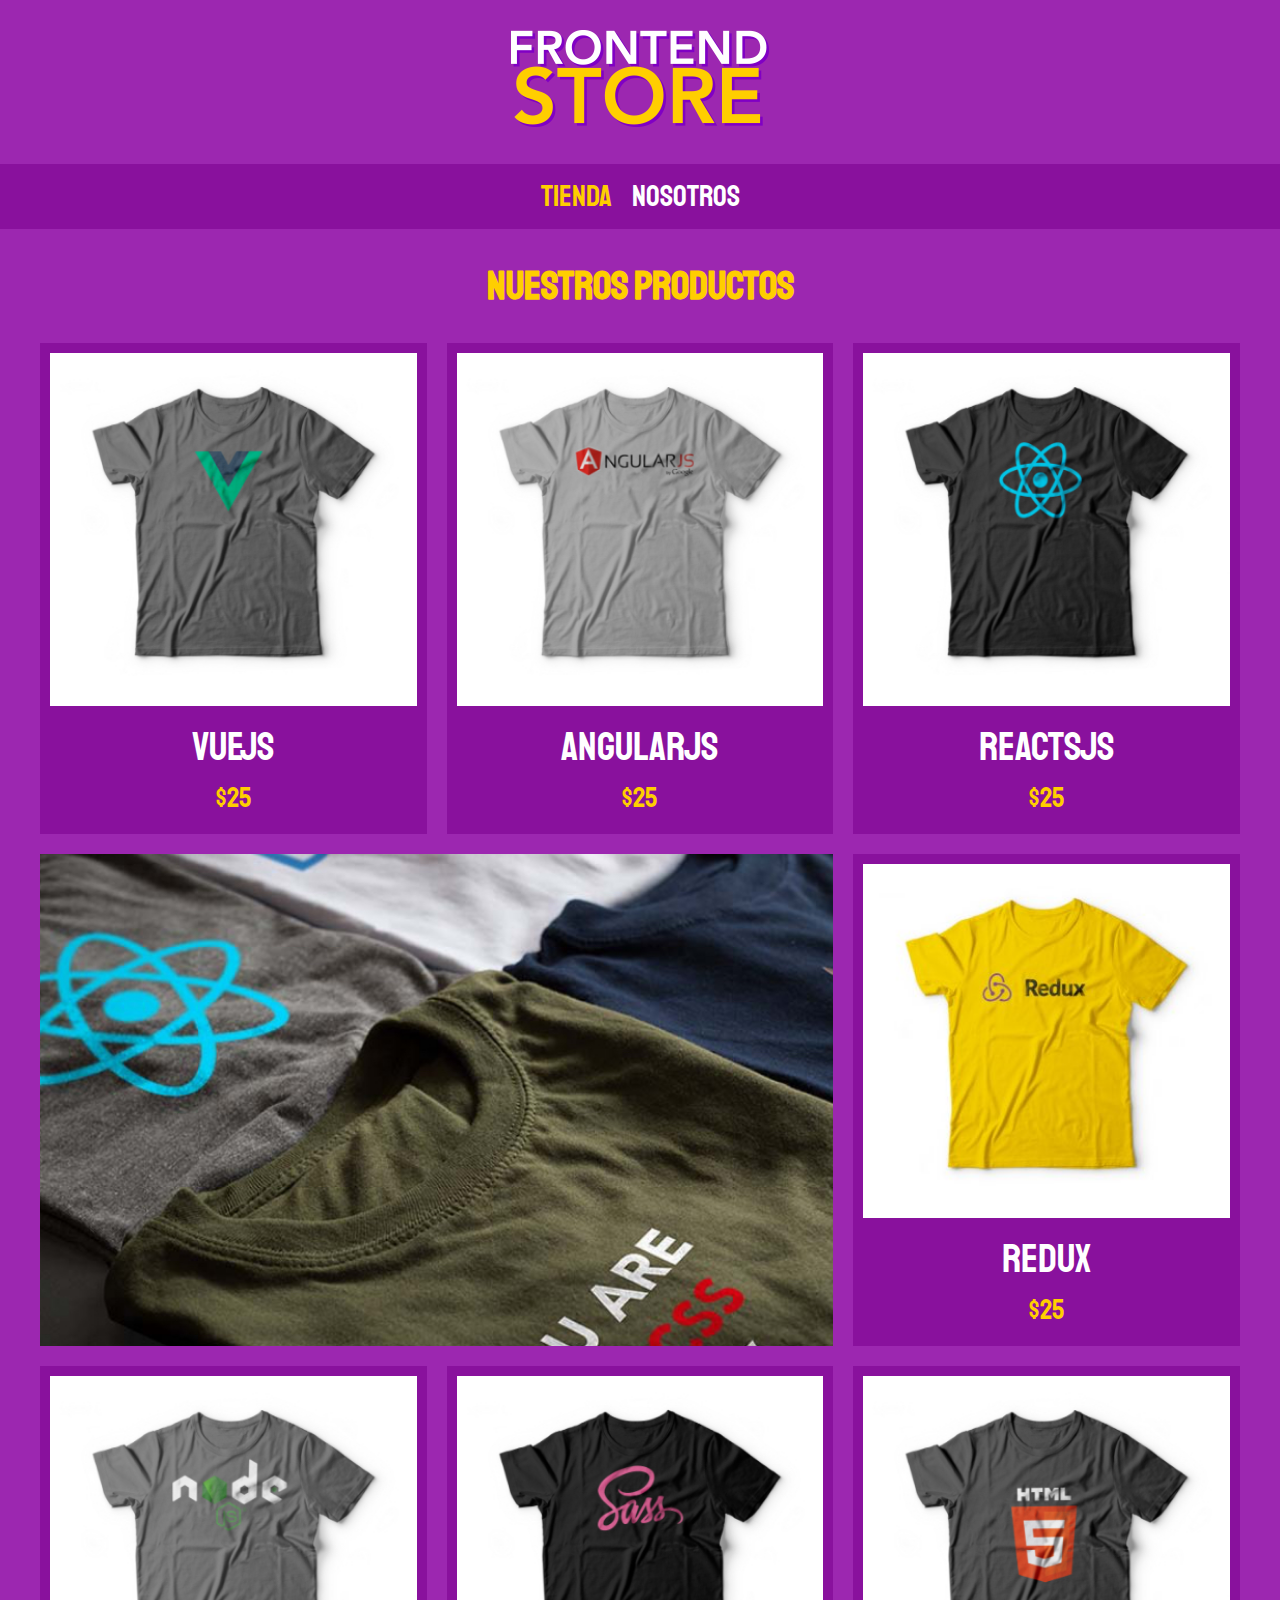
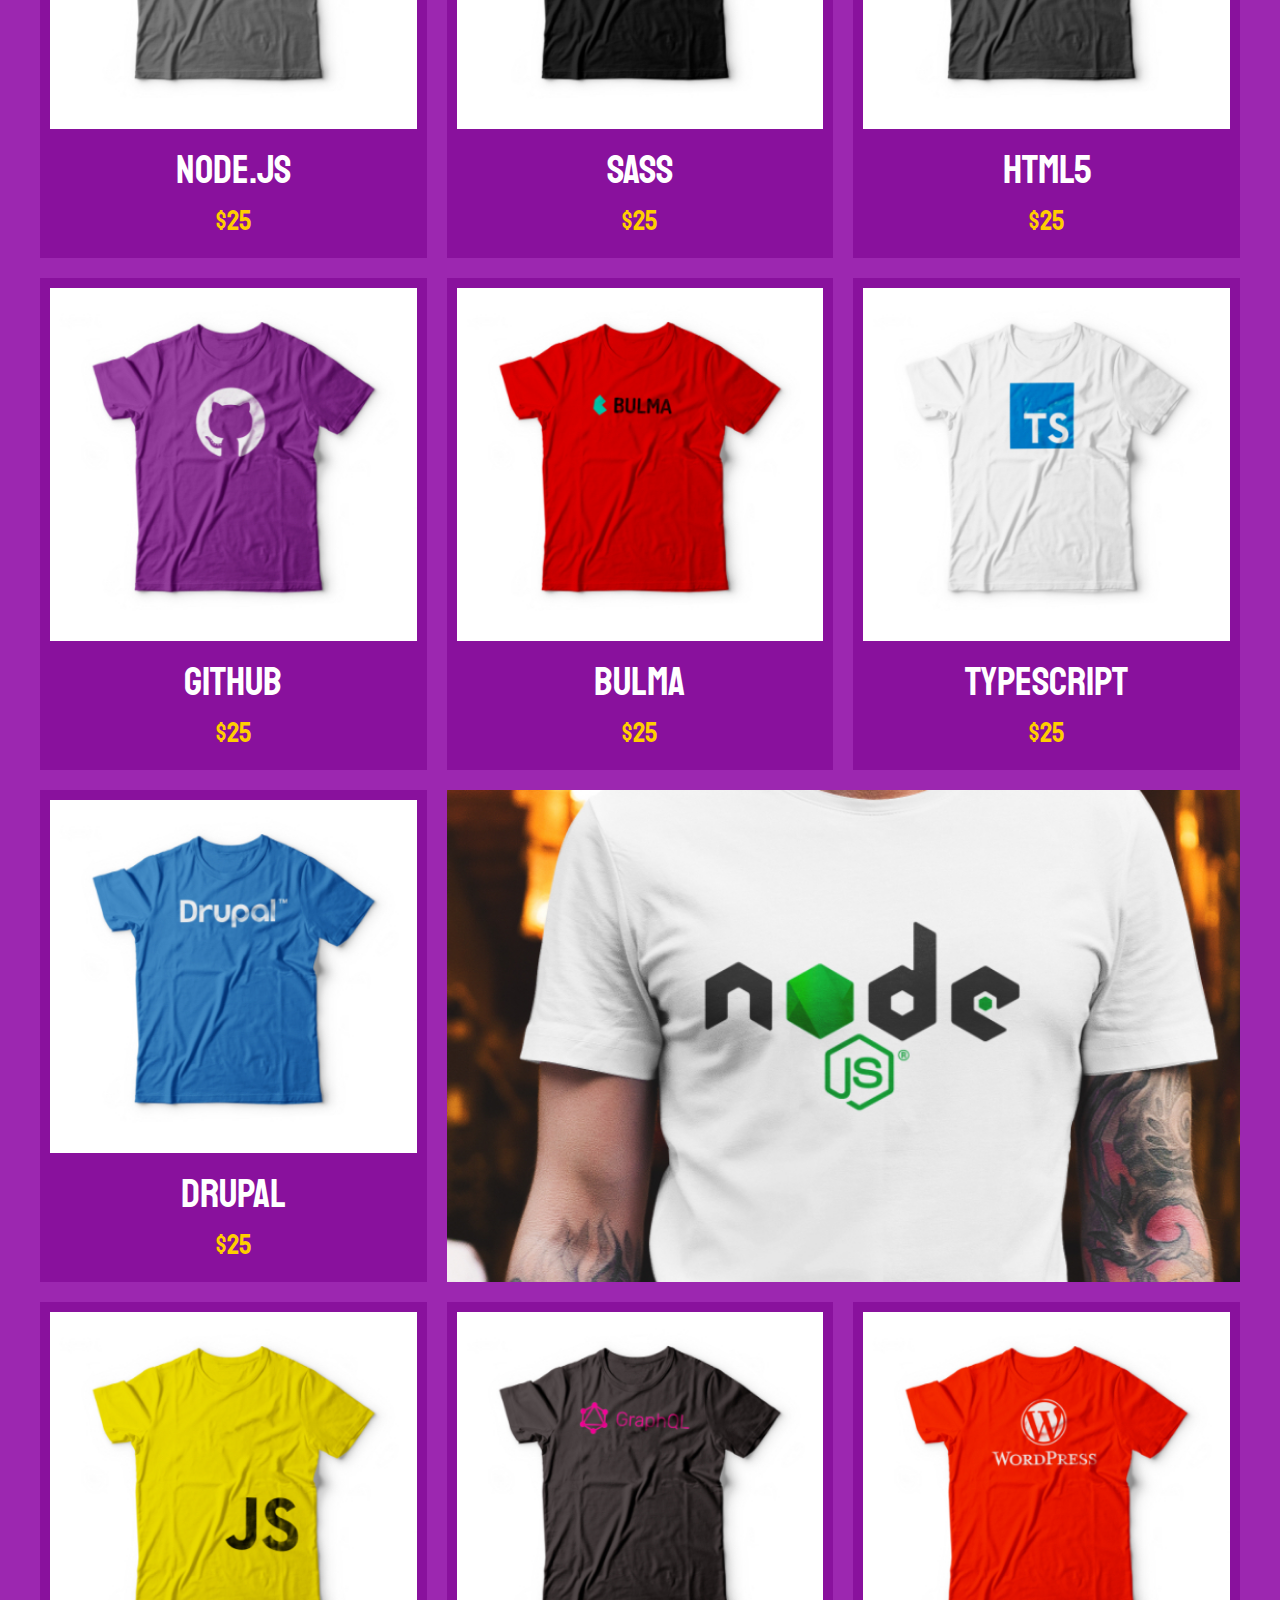
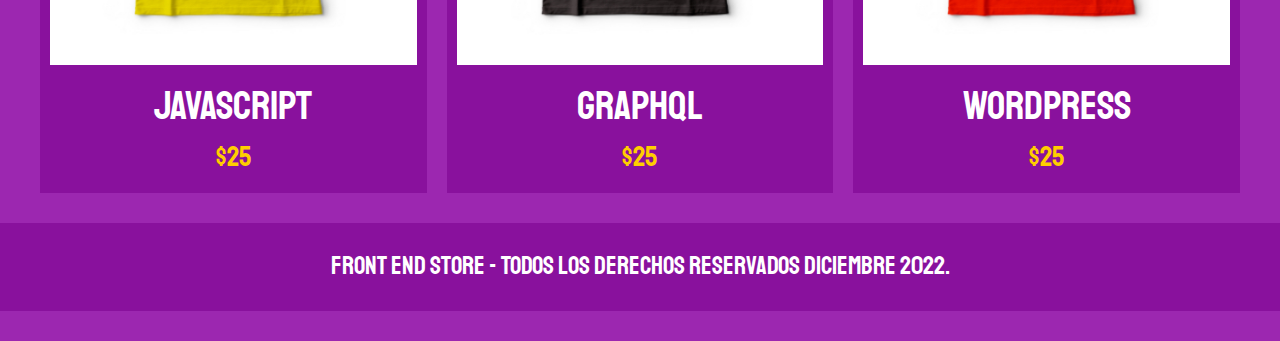
<file: index.html>
<!DOCTYPE html>
<html lang="en">
<head>
    <meta charset="UTF-8">
    <meta http-equiv="X-UA-Compatible" content="IE=edge">
    <meta name="viewport" content="width=device-width, initial-scale=1.0">
    
    <!-- Normalize -->
    <link rel="preload" href="css/normalize.css" as="style">
    <link rel="stylesheet" href="css/normalize.css">
    
    <!-- Google Fonts -->
    <link rel="preconnect" href="https://fonts.googleapis.com">
    <link rel="preconnect" href="https://fonts.gstatic.com" crossorigin>
    <link href="https://fonts.googleapis.com/css2?family=Staatliches&display=swap" rel="stylesheet">
    
    <!--Style Page  -->
    <link rel="preload" href="css/style.css" as="style">
    <link rel="stylesheet" href="css/style.css">
    
    <title>Clothing Store</title>
</head>
<body>
    <header class="encabezado">
        <a href="index.html">
            <img class="encabezado__logo" src="img/logo.png" alt="Logotipo">
        </a>
    </header>

    <nav class="navegacion">
        <a class="navegacion__enlace navegacion__enlace--principal" href="#">Tienda</a>
        <a class="navegacion__enlace" href="nosotros.html">Nosotros</a>
   </nav>

   <main class="contenedor">
        <h1>Nuestros Productos</h1>
        <div class="gridProductos">
            <div class="producto">
                <a href="producto.html">
                    <img class="producto__imagen" src="img/1.jpg" alt="Imagen Camiseta">
                </a>
                <div class="producto__informacion">
                    <p class="producto__nombre">vuejs</p>
                    <p class="producto__precio">$25</p>
                </div>
            </div>

            <div class="producto">
                <a href="producto.html">
                    <img class="producto__imagen" src="img/2.jpg" alt="Imagen Camiseta">
                </a>
                <div class="producto__informacion">
                    <p class="producto__nombre">angularjs</p>
                    <p class="producto__precio">$25</p>
                </div>
            </div>

            <div class="producto">
                <a href="producto.html">
                    <img class="producto__imagen" src="img/3.jpg" alt="Imagen Camiseta">
                </a>
                <div class="producto__informacion">
                    <p class="producto__nombre">reactsjs</p>
                    <p class="producto__precio">$25</p>
                </div>
            </div>

            <div class="producto">
                <a href="producto.html">
                    <img class="producto__imagen" src="img/4.jpg" alt="Imagen Camiseta">
                </a>
                <div class="producto__informacion">
                    <p class="producto__nombre">redux</p>
                    <p class="producto__precio">$25</p>
                </div>
            </div>

            <div class="producto">
                <a href="producto.html">
                    <img class="producto__imagen" src="img/5.jpg" alt="Imagen Camiseta">
                </a>
                <div class="producto__informacion">
                    <p class="producto__nombre">node.js</p>
                    <p class="producto__precio">$25</p>
                </div>
            </div>

            <div class="producto">
                <a href="producto.html">
                    <img class="producto__imagen" src="img/6.jpg" alt="Imagen Camiseta">
                </a>
                <div class="producto__informacion">
                    <p class="producto__nombre">sass</p>
                    <p class="producto__precio">$25</p>
                </div>
            </div>

            <div class="producto">
                <a href="producto.html">
                    <img class="producto__imagen" src="img/7.jpg" alt="Imagen Camiseta">
                </a>
                <div class="producto__informacion">
                    <p class="producto__nombre">html5</p>
                    <p class="producto__precio">$25</p>
                </div>
            </div>

            <div class="producto">
                <a href="producto.html">
                    <img class="producto__imagen" src="img/8.jpg" alt="Imagen Camiseta">
                </a>
                <div class="producto__informacion">
                    <p class="producto__nombre">github</p>
                    <p class="producto__precio">$25</p>
                </div>
            </div>

            <div class="producto">
                <a href="producto.html">
                    <img class="producto__imagen" src="img/9.jpg" alt="Imagen Camiseta">
                </a>
                <div class="producto__informacion">
                    <p class="producto__nombre">bulma</p>
                    <p class="producto__precio">$25</p>
                </div>
            </div>

            <div class="producto">
                <a href="producto.html">
                    <img class="producto__imagen" src="img/10.jpg" alt="Imagen Camiseta">
                </a>
                <div class="producto__informacion">
                    <p class="producto__nombre">typescript</p>
                    <p class="producto__precio">$25</p>
                </div>
            </div>

            <div class="producto">
                <a href="producto.html">
                    <img class="producto__imagen" src="img/11.jpg" alt="Imagen Camiseta">
                </a>
                <div class="producto__informacion">
                    <p class="producto__nombre">drupal</p>
                    <p class="producto__precio">$25</p>
                </div>
            </div>

            <div class="producto">
                <a href="producto.html">
                    <img class="producto__imagen" src="img/12.jpg" alt="Imagen Camiseta">
                </a>
                <div class="producto__informacion">
                    <p class="producto__nombre">javascript</p>
                    <p class="producto__precio">$25</p>
                </div>
            </div>

            <div class="producto">
                <a href="producto.html">
                    <img class="producto__imagen" src="img/13.jpg" alt="Imagen Camiseta">
                </a>
                <div class="producto__informacion">
                    <p class="producto__nombre">graphql</p>
                    <p class="producto__precio">$25</p>
                </div>
            </div>

            <div class="producto">
                <a href="producto.html">
                    <img class="producto__imagen" src="img/14.jpg" alt="Imagen Camiseta">
                </a>
                <div class="producto__informacion">
                    <p class="producto__nombre">wordpress</p>
                    <p class="producto__precio">$25</p>
                </div>
            </div>
            <!-- Productos -->
            <div class="grafico grafico--camisas"></div>
            <div class="grafico grafico--node"></div>

        </div>
   </main>

   <footer class="piepagina">
    <p class="piepagina__texto">front end store - todos los derechos reservados diciembre 2022.</p>
   </footer>
</body>
</html>
</file>
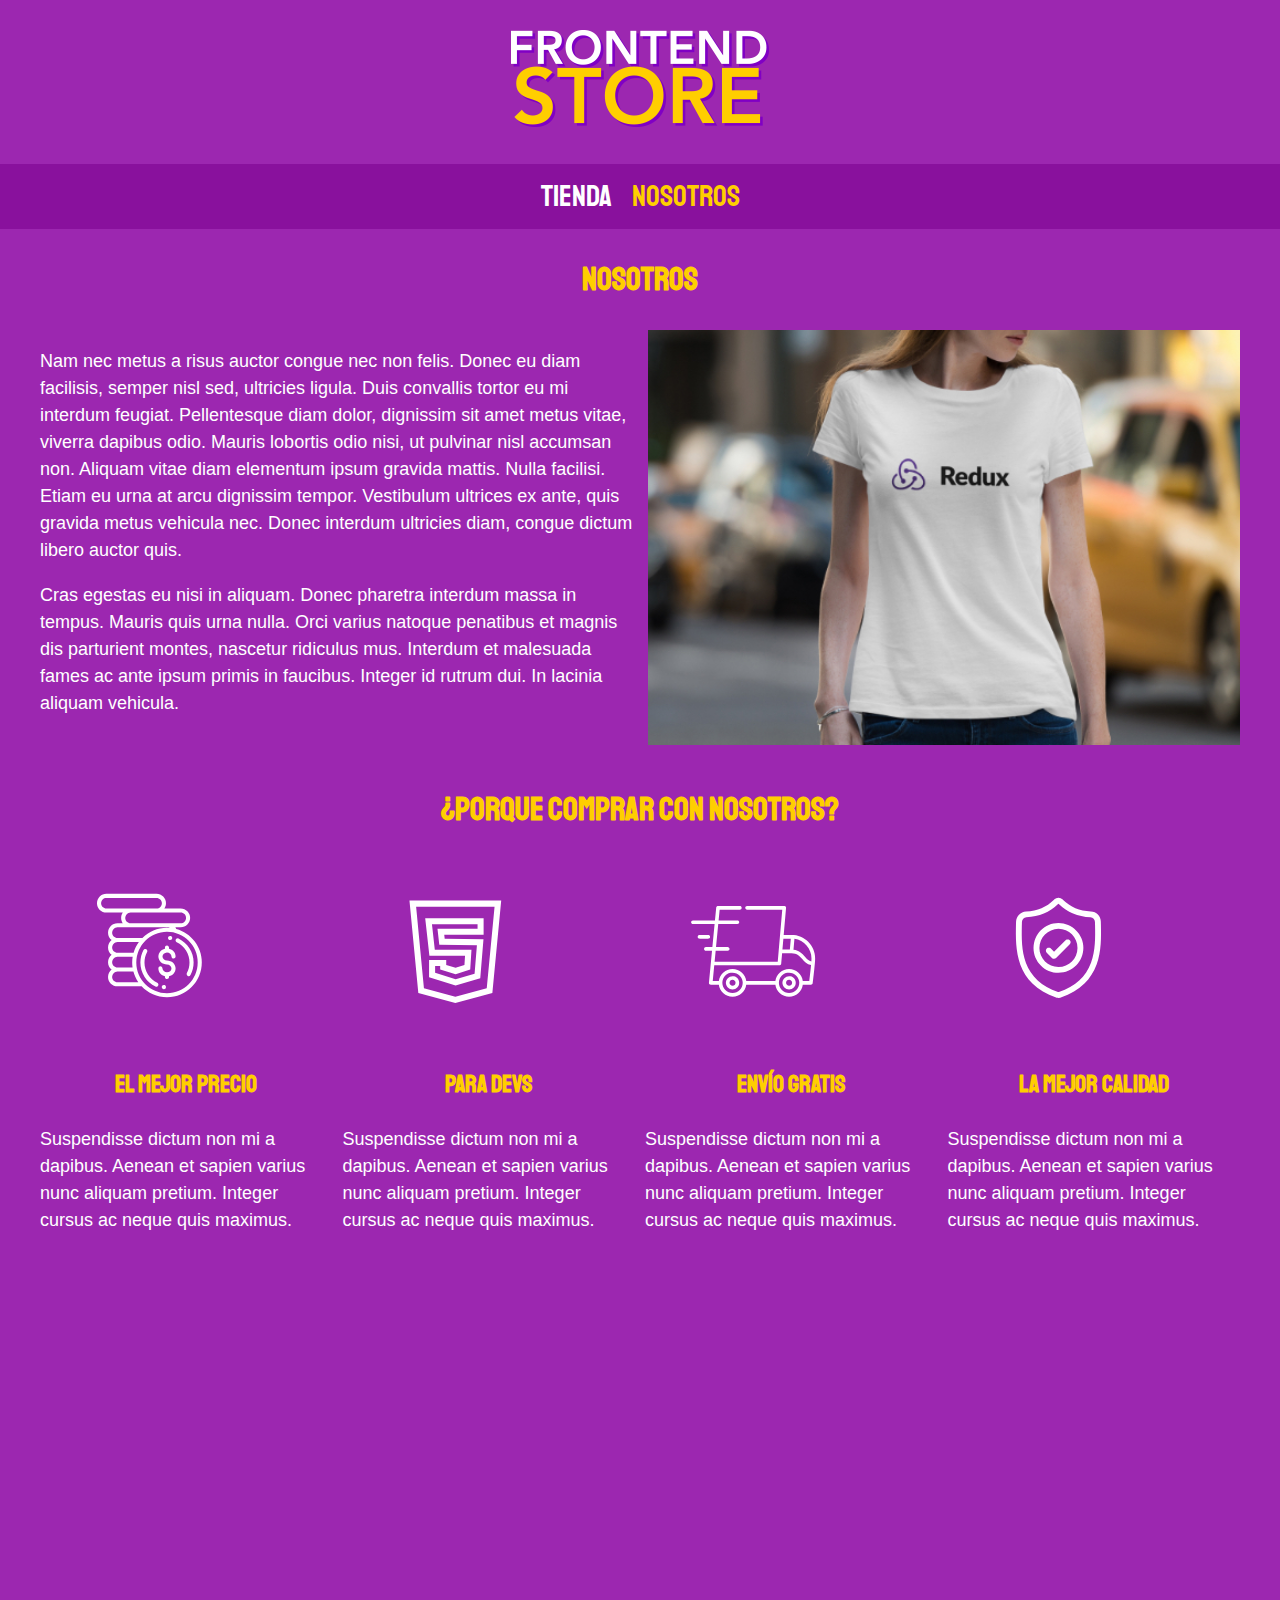
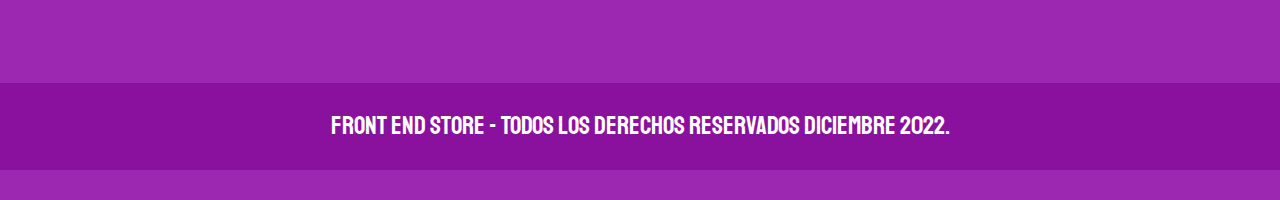
<file: nosotros.html>
<!DOCTYPE html>
<html lang="en">
<head>
    <meta charset="UTF-8">
    <meta http-equiv="X-UA-Compatible" content="IE=edge">
    <meta name="viewport" content="width=device-width, initial-scale=1.0">
    
    <!-- Normalize -->
    <link rel="preload" href="css/normalize.css" as="style">
    <link rel="stylesheet" href="css/normalize.css">
    
    <!-- Google Fonts -->
    <link rel="preconnect" href="https://fonts.googleapis.com">
    <link rel="preconnect" href="https://fonts.gstatic.com" crossorigin>
    <link href="https://fonts.googleapis.com/css2?family=Staatliches&display=swap" rel="stylesheet">
    
    <!--Style Page  -->
    <link rel="preload" href="css/style.css" as="style">
    <link rel="stylesheet" href="css/style.css">
    
    <title>Clothing Store</title>
</head>
<body>
    <header class="encabezado">
        <a href="index.html">
            <img class="encabezado__logo" src="img/logo.png" alt="Logotipo">
        </a>
    </header>

    <nav class="navegacion">
        <a class="navegacion__enlace" href="index.html">Tienda</a>
        <a class="navegacion__enlace navegacion__enlace--principal" href="nosotros.html">Nosotros</a>
   </nav>

   <main class="contenedor">
        <h2>nosotros</h2>
        <div class="gridNosotros">
          
            <img class="gridNosotros--imagen" src="img/nosotros.jpg" alt="icono_nosotros">
            <div class="gridNosotros--texto">
                <p>
                    Nam nec metus a risus auctor congue nec non felis. Donec eu diam facilisis, 
                    semper nisl sed, ultricies ligula. Duis convallis tortor eu mi interdum feugiat. 
                    Pellentesque diam dolor, dignissim sit amet metus vitae, viverra dapibus odio.
                     Mauris lobortis odio nisi, ut pulvinar nisl accumsan non. Aliquam vitae diam elementum 
                     ipsum gravida mattis. Nulla facilisi. Etiam eu urna at arcu dignissim tempor. Vestibulum 
                     ultrices ex ante, quis gravida metus vehicula nec. Donec interdum ultricies diam, congue dictum libero auctor quis.
                </p>    
                <p>
                    Cras egestas eu nisi in aliquam. Donec pharetra interdum massa in tempus. 
                     Mauris quis urna nulla. Orci varius natoque penatibus et magnis dis parturient montes,
                    nascetur ridiculus mus. Interdum et malesuada fames ac ante ipsum primis in faucibus.
                    Integer id rutrum dui. In lacinia aliquam vehicula. 
                </p>
            </div>
         </div>
   </main>

   <section class="contenedor">
        <h2>
            ¿Porque comprar con nosotros?   
            
        </h2>
        
        
        <div class="bloques">
            <div class="bloque">
                <div class="bloque--imagen">
                    <img src="img/icono_1.png" alt="icono_mejorPrecio">
                </div>
                <div class="bloque--texto">
                    <h3>el mejor precio</h3>
                    <p>
                        Suspendisse dictum non mi a dapibus. Aenean et sapien varius nunc aliquam pretium.
                        Integer cursus ac neque quis maximus. 
                    </p>
                </div>
            </div>

            <div class="bloque">
                <div class="bloque--imagen">
                    <img src="img/icono_2.png" alt="icono_html">
                </div>
                <div class="bloque--texto">
                    <h3>para devs</h3>
                    <p>
                        Suspendisse dictum non mi a dapibus. Aenean et sapien varius nunc aliquam pretium.
                        Integer cursus ac neque quis maximus.
                </div>
            </div>
            
            <div class="bloque">
                <div class="bloque--imagen">
                    <img src="img/icono_3.png" alt="icono_gratis">
                </div>
                <div class="bloque--texto">
                    <h3>envío gratis</h3>
                    <p>
                        Suspendisse dictum non mi a dapibus. Aenean et sapien varius nunc aliquam pretium.
                        Integer cursus ac neque quis maximus.
                </div>
            </div>
            
            <div class="bloque">
                <div class="bloque--imagen">
                    <img src="img/icono_4.png" alt="icono_mejorCalidad">
                </div>
                <div class="bloque--texto">
                    <h3>la mejor calidad</h3>
                    <p>
                        Suspendisse dictum non mi a dapibus. Aenean et sapien varius nunc aliquam pretium.
                        Integer cursus ac neque quis maximus.
                </div>
            </div>
    </div>
      
        
    
   </section>
   

   <footer class="piepagina">
    <p class="piepagina__texto">front end store - todos los derechos reservados diciembre 2022.</p>
   </footer>
</body>
</html>
</file>
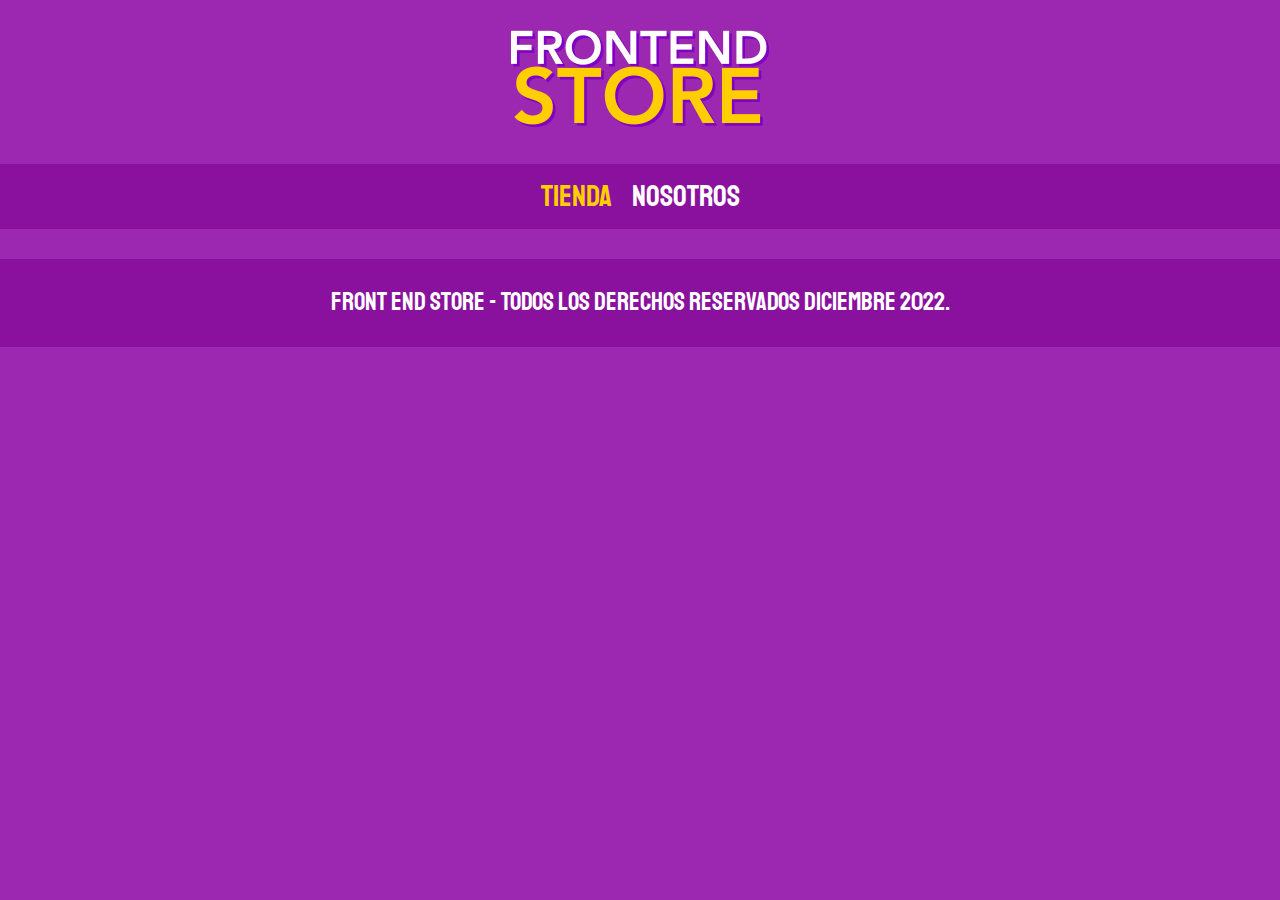
<file: producto.html>
<!DOCTYPE html>
<html lang="en">
<head>
    <meta charset="UTF-8">
    <meta http-equiv="X-UA-Compatible" content="IE=edge">
    <meta name="viewport" content="width=device-width, initial-scale=1.0">
    
    <!-- Normalize -->
    <link rel="preload" href="css/normalize.css" as="style">
    <link rel="stylesheet" href="css/normalize.css">
    
    <!-- Google Fonts -->
    <link rel="preconnect" href="https://fonts.googleapis.com">
    <link rel="preconnect" href="https://fonts.gstatic.com" crossorigin>
    <link href="https://fonts.googleapis.com/css2?family=Staatliches&display=swap" rel="stylesheet">
    
    <!--Style Page  -->
    <link rel="preload" href="css/style.css" as="style">
    <link rel="stylesheet" href="css/style.css">
    
    <title>Clothing Store</title>
</head>
<body>
    <header class="encabezado">
        <a href="index.html">
            <img class="encabezado__logo" src="img/logo.png" alt="Logotipo">
        </a>
    </header>

    <nav class="navegacion">
        <a class="navegacion__enlace navegacion__enlace--principal" href="index.html">Tienda</a>
        <a class="navegacion__enlace" href="nosotros.html">Nosotros</a>
   </nav>

   <footer class="piepagina">
    <p class="piepagina__texto">front end store - todos los derechos reservados diciembre 2022.</p>
   </footer>
</body>
</html>
</file>
<file: css/style.css>
:root
{
    --primario:#9C27B0;
    --primarioOscuro:#89119d;
    --secundario:#FFCE00;
    --secundarioOscuro:#e9bb02;
    --blanco:#fff;
    --negro:#000;
     
    --fuentePrincipal:  'Staatliches', cursive;
}

/* Box Sizing */
html 
{
    box-sizing: border-box;
    font-size: 62.5%;  /* 1rem = 10 px */
    
}

*, *:before, *:after 
{
    box-sizing: inherit;
}

/* Globales */

body
{
    background-color: var(--primario);
    font-size: 1.6rem;
    line-height: 1.5;
}

p
{
    font-size: 1.8rem;
    font-family: Arial, Helvetica, sans-serif;
    color: var(--blanco);
}

a
{
    text-decoration: none;
}

img
{
    max-width: 100%;
}

.contenedor
{
    max-width: 120rem;
    margin: 0 auto;
}

h1,h2,h3
{
    text-align: center;
    color: var(--secundario);
    font-family: var(--fuentePrincipal);
}

h1
{
    font-size: 4rem;
}

h2
{
    font-size: 3.2rem;
}

h3
{
    font-size: 2.4rem;
}

/* Header */
.encabezado
{
    display: flex;
    justify-content: center;
}

.encabezado__logo
{
    margin: 3rem 0;
}

/* Navegacion */
.navegacion
{
    background-color: var(--primarioOscuro);
    padding: 1rem 0;
    display: flex;
    justify-content: center;
    /* gap: 2rem; */
}

.navegacion__enlace
{
    font-family: var(--fuentePrincipal);
    color: var(--blanco);
    font-size: 3rem;
    margin-right: 2rem;

}

.navegacion__enlace:last-of-type
{
    margin-right: 0;
}

.navegacion__enlace:hover,
.navegacion__enlace--principal
{
    color: var(--secundario);
}

/* Footer */
.piepagina
{
    background-color: var(--primarioOscuro);
    display: flex;
    justify-content: center;
    margin: 3rem 0;
}

.piepagina__texto
{
    font-family: var(--fuentePrincipal);
    color: var(--blanco);
    font-size: 2.5rem;
    text-transform: capitalize;
}

/* Camisetas Grid */
.gridProductos
{
    display: grid;
    grid-template-columns: repeat(2,1fr);
    gap: 2rem;
}

@media (min-width: 768px) 
{
     .gridProductos
     {
        grid-template-columns: repeat(3,1fr);
     }
}

/* Camisetas */
.producto
{
    background-color: var(--primarioOscuro);
    padding: 1rem;
  
}

.producto__imagen
{
    width: 100%;
}

.producto__nombre
{
    font-size: 4rem;
    text-transform:uppercase;
}

.producto__precio
{
    font-size: 2.8rem;
    color: var(--secundario);
}

.producto__nombre,.producto__precio
{
    font-family: var(--fuentePrincipal);
    text-align: center;
    margin: 1rem 0;
    line-height: 1.2;
}

/* Graficos */
.grafico
{
    min-height: 30rem;
    grid-column: 1/3;
    background-repeat: no-repeat;
    background-size: cover;
}

.grafico--camisas
{
    grid-row: 2/3;
    background-image: url(../img/grafico1.jpg);
}

.grafico--node
{
    background-image: url(../img/grafico2.jpg);
    grid-row: 8/9;
}

@media (min-width: 768px) 
{
    .grafico--node
    {
        grid-row: 5/6;
        grid-column: 2/4;
    }
      
}

/* Nosotros */

.gridNosotros
{
    display: grid;
    grid-template-rows: repeat(2,auto);
}

@media(min-width: 768px)
{
    .gridNosotros
    {
        grid-template-columns: repeat(2,1fr);
        gap: 1.5rem;
    }    
}

.gridNosotros--imagen
{
    min-height: 40rem;
    width: 100%;
}


/* @media(min-width: 768px)
{
    .gridNosotros--imagen
    {
       width: 100%;
        
    }
        
}
  */


@media(min-width: 768px)
{
    .gridNosotros--texto
    {
        grid-column: 1/2;
        grid-row: 1/2;
    }
}

.bloques
{
    display: grid;
    grid-template-columns: repeat(2, 1fr);
    grid-template-rows: repeat(2, 1fr);
    gap: 1rem;
}

@media (min-width: 768px) 
{
     .bloques
     {
        grid-template-columns: repeat(4,1fr);
        gap: 1rem;
     }
}
</file>
